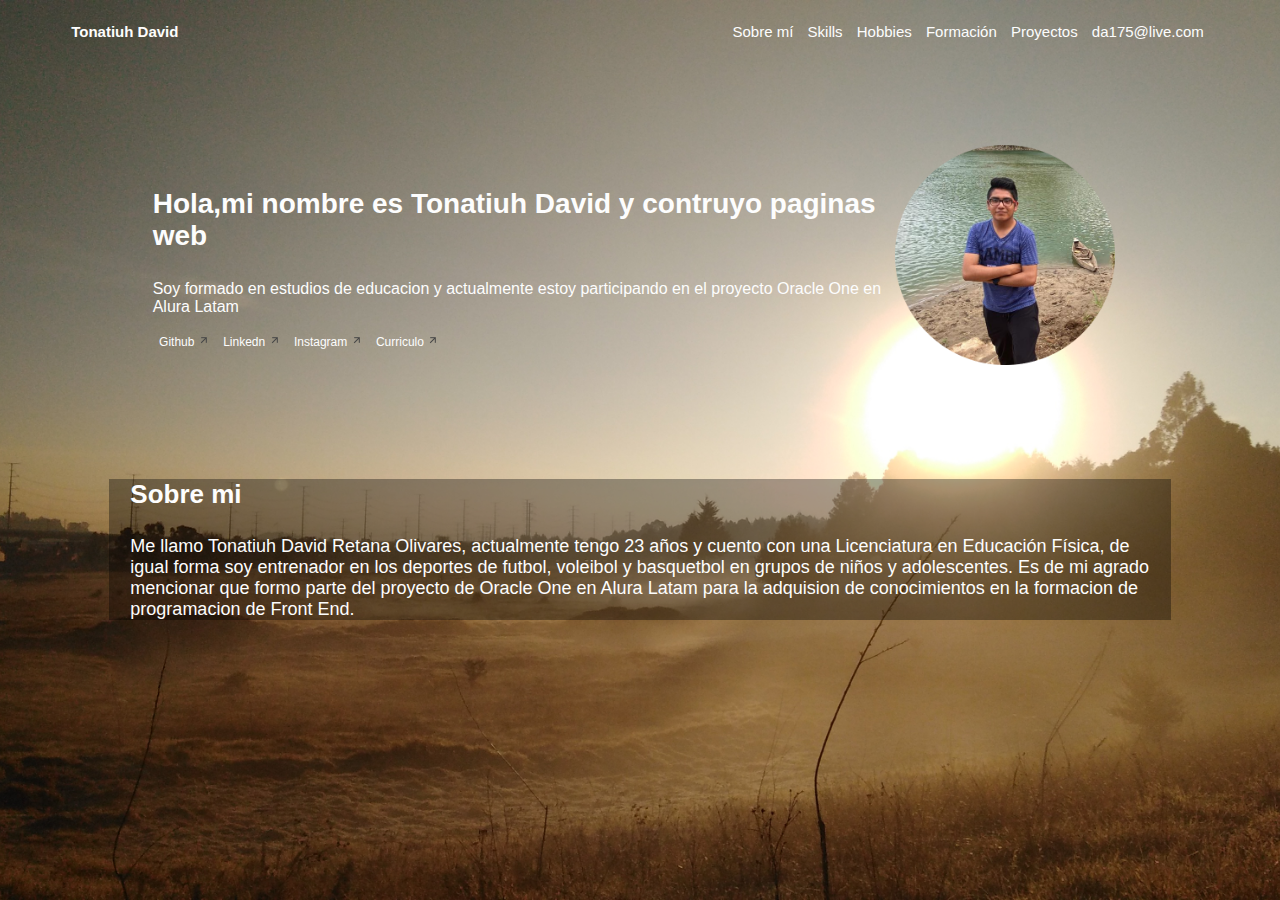
<file: index.html>
<!DOCTYPE html>
<html lang="en">
<head>
    <meta charset="UTF-8">
    <meta http-equiv="X-UA-Compatible" content="IE=edge">
    <meta name="viewport" content="width=device-width, initial-scale=1.0">
    <title>Portafolio</title>
    <link rel="stylesheet" href="styles.css">
        <link rel="preconnect" href="https://fonts.googleapis.com">
        <link rel="preconnect" href="https://fonts.gstatic.com" crossorigin>
        <link href="https://fonts.googleapis.com/css2?family=Coming+Soon&family=Hepta+Slab:wght@495&family=Montserrat:ital,wght@0,100..900;1,100..900&family=Zilla+Slab+Highlight:wght@400;700&display=swap" rel="stylesheet">
</head>
<body>
    <header>
        <nav class="navbar">
            <h1 class="nvar">Tonatiuh David</h1>
            <ul>
                <li><a href="index.html">Sobre mí</a></li>
                <li><a href="skills.html">Skills</a></li>
                <li><a href="hobbies.html">Hobbies</a></li>
                <li><a href="Formación.html">Formación</a></li>
                <li><a href="proyectos.html">Proyectos</a></li>
                <li><a href="contacto.html">da175@live.com</a></li>
            </ul>
        </nav>
    </header>
        <ul class="datos">
            <li class="lines">
                <p class="inicio">Hola,mi nombre es Tonatiuh David y contruyo paginas web</p>
                <p>Soy formado en estudios de educacion y actualmente estoy participando en el proyecto Oracle One en Alura Latam</p>
                <ul class="social">
                    <li class="btsocial"><a href="https://github.com/da175david" target="_blank">Github <img src="img/arrow_back_black_24dp 1.png" class="arrowpng" alt="arrow"></a></li>
                    <li class="btsocial"><a href="https://www.linkedin.com/in/tonatiuh-david-retana-olivares-a06b459a/" target="_blank">Linkedn <img src="img/arrow_back_black_24dp 1.png" class="arrowpng" alt="arrow"></a></li>
                    <li class="btsocial"><a href="https://www.instagram.com/da175ro/" target="_blank">Instagram <img src="img/arrow_back_black_24dp 1.png" class="arrowpng" alt="arrow"></a></li>
                    <li class="btsocial"><a href="#" target="_blank">Curriculo <img src="img/arrow_back_black_24dp 1.png" class="arrowpng" alt="arrow"></a></li>
                </ul>
            </li>
            <li class="lines"><img src="img/8592B029-2DD7-419F-8A53-70407E884320-fotor-20240418143013.png" alt="foto perfil" class="fotoperfil"></li>
        </ul>
    <div class="InfoInicio">
        <h3>Sobre mi</h3>
        <h4>Me llamo Tonatiuh David Retana Olivares, actualmente tengo 23 años y cuento con una Licenciatura en Educación Física,
            de igual forma soy entrenador en los deportes de futbol, voleibol y basquetbol en grupos de niños y adolescentes.
            Es de mi agrado mencionar que formo parte del proyecto de Oracle One en Alura Latam para la adquision de conocimientos
            en la formacion de programacion de Front End.
        </h4>
    </div>
</body>
</html>
</file>
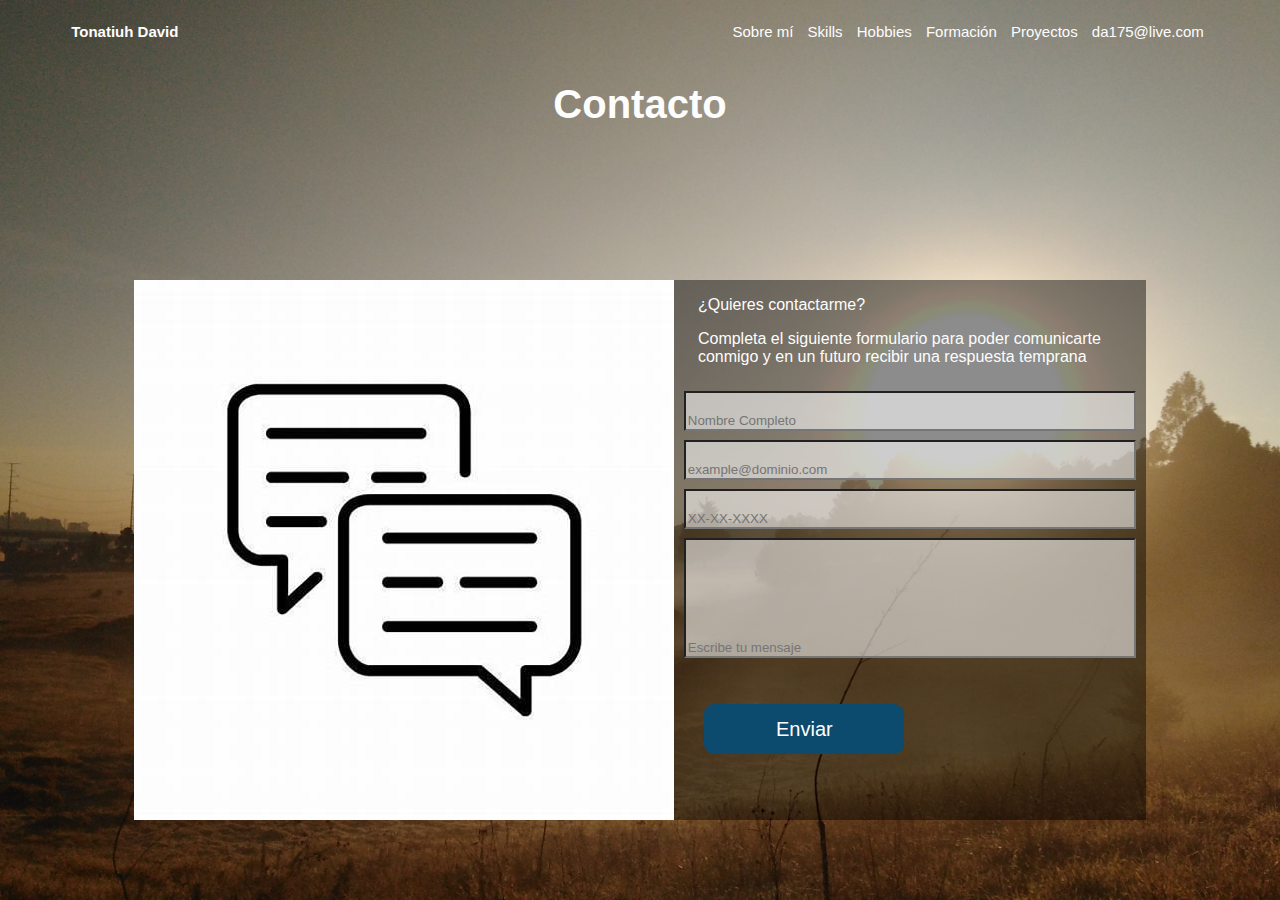
<file: contacto.html>
<!DOCTYPE html>
<html lang="en">
<head>
    <meta charset="UTF-8">
    <meta http-equiv="X-UA-Compatible" content="IE=edge">
    <meta name="viewport" content="width=device-width, initial-scale=1.0">
    <title>Contacto</title>
    <link rel="stylesheet" href="styles.css">
</head>
<body>
    <header>
        <nav class="navbar">
            <h1 class="nvar">Tonatiuh David</h1>
            <ul>
                <li><a href="index.html">Sobre mí</a></li>
                <li><a href="skills.html">Skills</a></li>
                <li><a href="hobbies.html">Hobbies</a></li>
                <li><a href="Formación.html">Formación</a></li>
                <li><a href="proyectos.html">Proyectos</a></li>
                <li><a href="contacto.html">da175@live.com</a></li>
            </ul>
        </nav>
    </header>
    <h1>Contacto</h1>
    <div class="contact">
        <img src="img/message.jpg" alt="">
        <div class="datacontact">
            <p>¿Quieres contactarme?</p>
            <p>Completa el siguiente formulario para poder comunicarte conmigo y en un futuro recibir una respuesta temprana</p>
            <ul class="inputs">
                <input class="contact-imput-1" type="text" required placeholder="Nombre Completo">
                <input class="contact-imput-1" type="text" required placeholder="example@dominio.com">
                <input class="contact-imput-1" type="text" required placeholder="XX-XX-XXXX">
                <input class="contact-imput-2" type="text" required placeholder="Escribe tu mensaje">
            </ul>
            <button class="enviar" id="enviar-bt">Enviar</button>
        </div>
    </div>
</body>
</html>
</file>
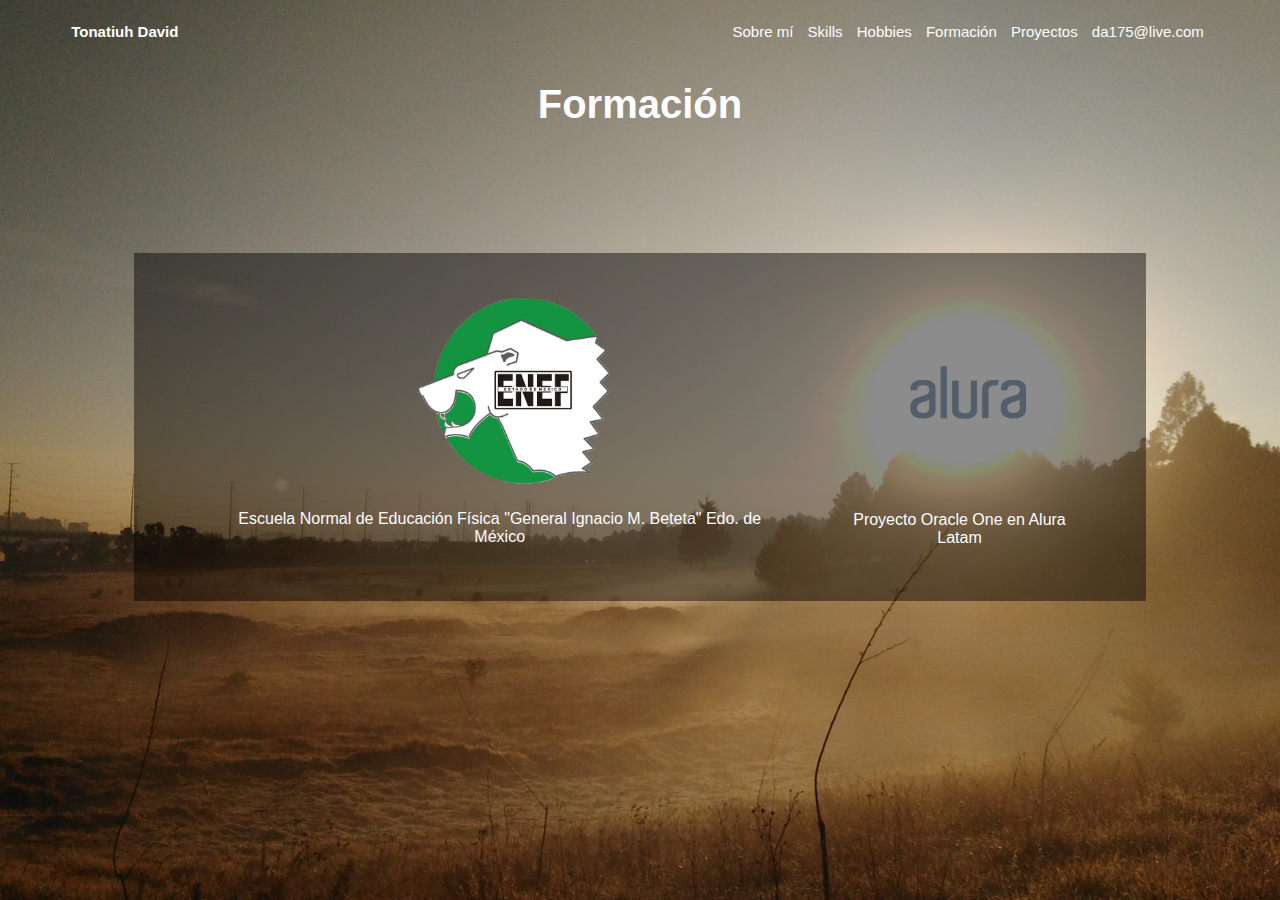
<file: Formación.html>
<!DOCTYPE html>
<html lang="en">
<head>
    <meta charset="UTF-8">
    <meta http-equiv="X-UA-Compatible" content="IE=edge">
    <meta name="viewport" content="width=device-width, initial-scale=1.0">
    <title>Formación</title>
    <link rel="stylesheet" href="styles.css">
</head>
<body>
    <header>
        <nav class="navbar">
            <h1 class="nvar">Tonatiuh David</h1>
            <ul>
                <li><a href="index.html">Sobre mí</a></li>
                <li><a href="skills.html">Skills</a></li>
                <li><a href="hobbies.html">Hobbies</a></li>
                <li><a href="Formación.html">Formación</a></li>
                <li><a href="proyectos.html">Proyectos</a></li>
                <li><a href="contacto.html">da175@live.com</a></li>
            </ul>
        </nav>
    </header>
    <h1>Formación</h1>
    <ul class="formacion-ft">
        <li class="descrip">
            <img src="img//enef.png" class="img-formacion" alt="">
            <p>Escuela Normal de Educación Física "General Ignacio M. Beteta" Edo. de México</p>
        </li>
        <li class="descrip">
            <img src="img/alura.png" class="img-formacion" alt="">
            <p>Proyecto Oracle One en Alura Latam</p>
        </li>
    </ul>
</body>
</html>
</file>
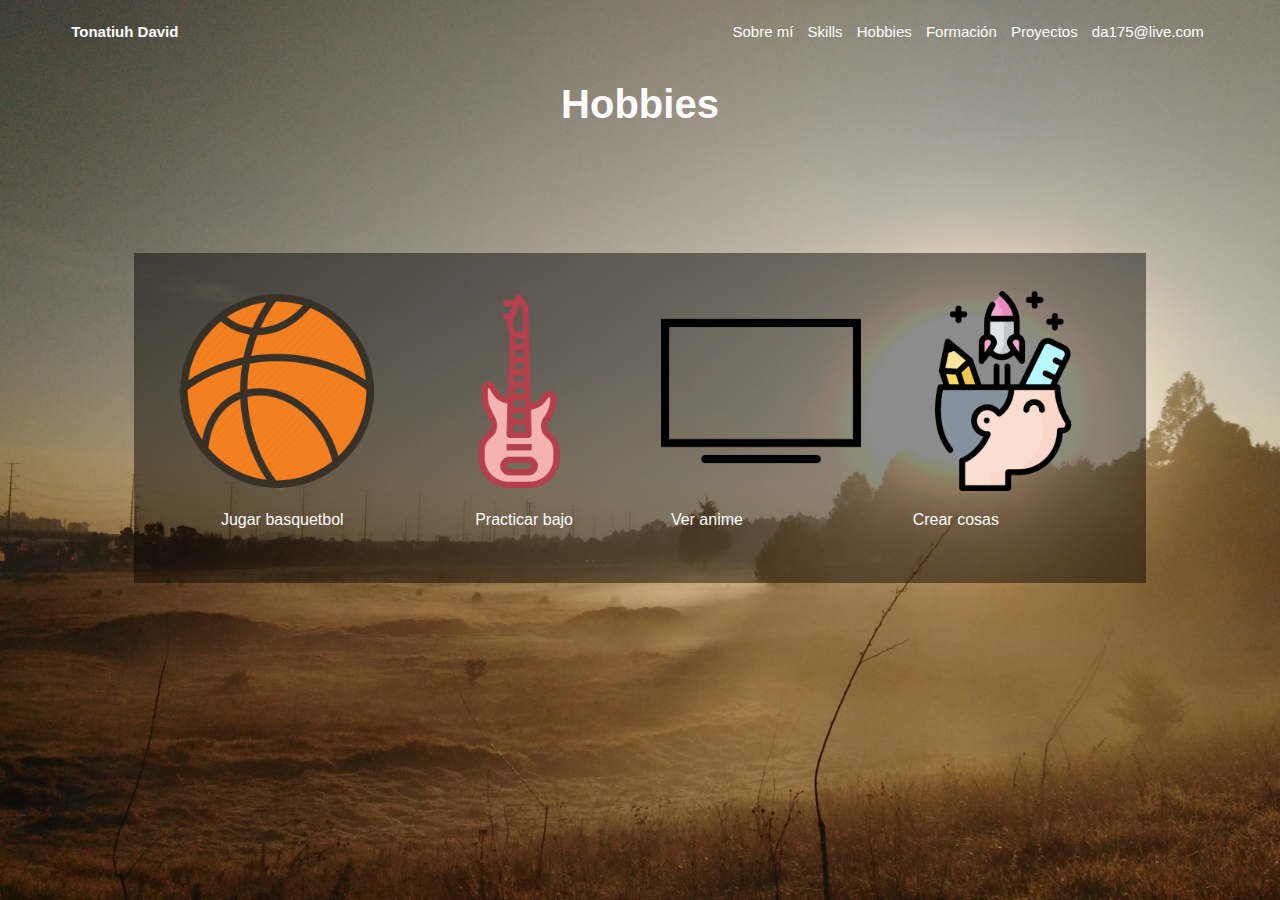
<file: hobbies.html>
<!DOCTYPE html>
<html lang="en">
<head>
    <meta charset="UTF-8">
    <meta http-equiv="X-UA-Compatible" content="IE=edge">
    <meta name="viewport" content="width=device-width, initial-scale=1.0">
    <title>Hobbies</title>
    <link rel="stylesheet" href="styles.css">
</head>
<body>
    <header>
        <nav class="navbar">
            <h1 class="nvar">Tonatiuh David</h1>
            <ul>
                <li><a href="index.html">Sobre mí</a></li>
                <li><a href="skills.html">Skills</a></li>
                <li><a href="hobbies.html">Hobbies</a></li>
                <li><a href="Formación.html">Formación</a></li>
                <li><a href="proyectos.html">Proyectos</a></li>
                <li><a href="contacto.html">da175@live.com</a></li>
            </ul>
        </nav>
    </header>
    <h1>Hobbies</h1>
    <ul class="hobbies-ft">
        <li class="descrip">
            <img src="img/bassquet.png" class="img-hobbies" alt="">
            <p>Jugar basquetbol</p>
        </li>
        <li class="descrip">
            <img src="img/bass.png" class="img-hobbies" alt="">
            <p>Practicar bajo</p>
        </li class="descrip">
        <li>
            <img src="img/tv.png" class="img-hobbies" alt="">
            <p>Ver anime</p>
        </li class="descrip">
        <li>
            <img src="img/creativ.png" class="img-hobbies" alt="">
            <p>Crear cosas</p>
        </li>
    </ul>
</body>
</html>
</file>
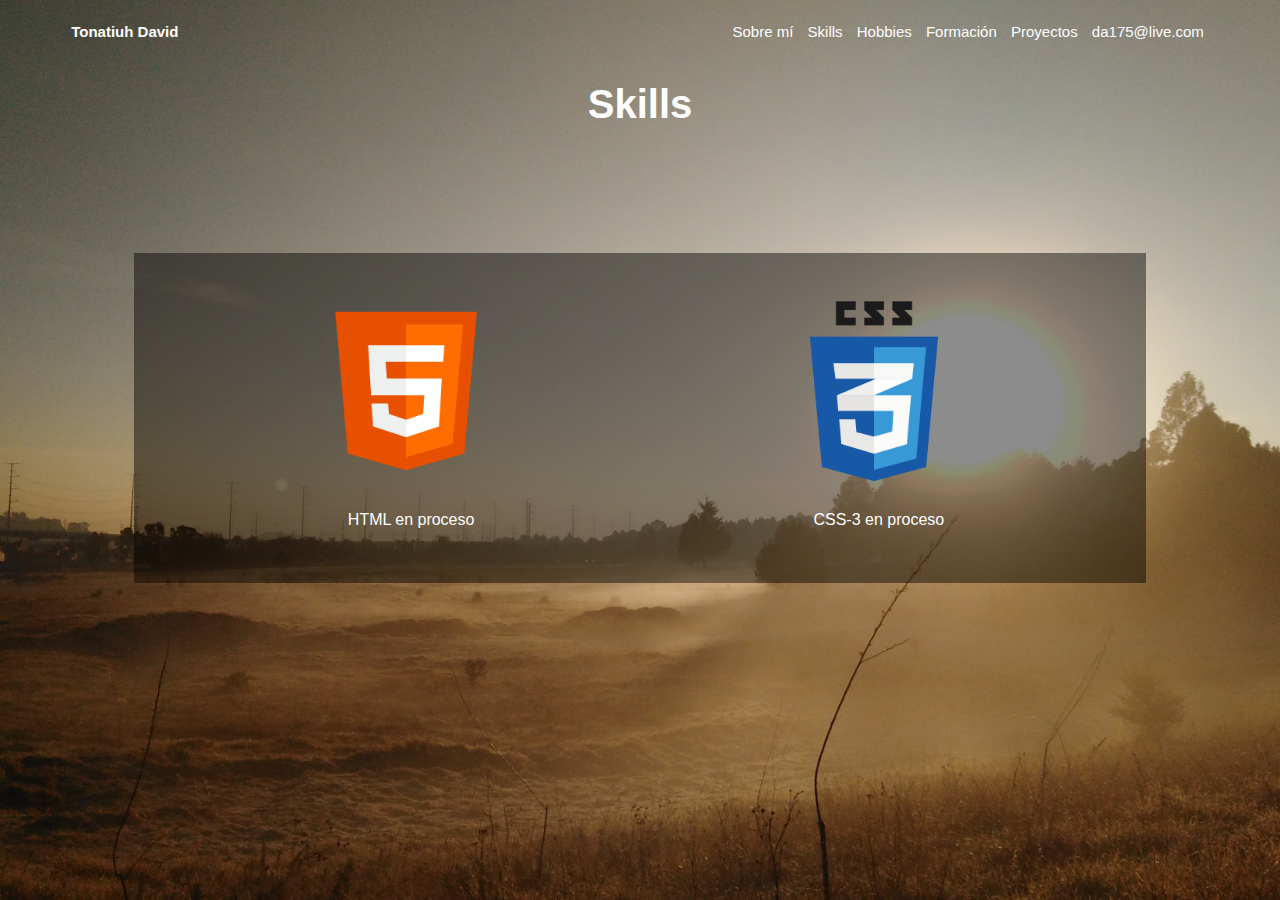
<file: skills.html>
<!DOCTYPE html>
<html lang="en">
<head>
    <meta charset="UTF-8">
    <meta http-equiv="X-UA-Compatible" content="IE=edge">
    <meta name="viewport" content="width=device-width, initial-scale=1.0">
    <title>Skills</title>
    <link rel="stylesheet" href="styles.css">
</head>
<body>
    <header>
        <nav class="navbar">
            <h1 class="nvar">Tonatiuh David</h1>
            <ul>
                <li><a href="index.html">Sobre mí</a></li>
                <li><a href="skills.html">Skills</a></li>
                <li><a href="hobbies.html">Hobbies</a></li>
                <li><a href="Formación.html">Formación</a></li>
                <li><a href="proyectos.html">Proyectos</a></li>
                <li><a href="contacto.html">da175@live.com</a></li>
            </ul>
        </nav>
    </header>
    <h1>Skills</h1>
    <ul class="skills-ft">
        <li class="descrip">
            <img src="img/html5-10-569380.png" class="img-skills" alt="">
            <p>HTML en proceso</p>
        </li>
        <li class="descrip">
            <img src="img/css3.png" class="img-skills" alt="">
            <p>CSS-3 en proceso</p>
        </li>
    </ul>
</body>
</html>
</file>
<file: styles.css>
body {
    background-image: url(img/FILE14895.JPG);
    background-repeat: no-repeat;
    background-position: center;
    background-size: cover;
    background-attachment: fixed;
}
/*PAGE 1*/
.navbar {
    display: flex;
    justify-content: space-between;
    align-items: center;
    padding-left: 5%;
    padding-right: 5%;
    font-family: 'Segoe UI', Tahoma, Geneva, Verdana, sans-serif;
    font-size: 15px;
}

.nvar {
    font-size: 15px;
    color: #fdfdfd;
    display: inline-block;
}
ul li {
    display: inline-block;
    padding: 0px 5px;
}
a{
    color: #fdfdfd;
    text-decoration: none;
}

.datos {
    display: flex;
    justify-content: space-between;
    align-items: center;
    padding-left: 8%;
    padding-right: 5%;
    padding-bottom: 1%;
    max-width: 80%;
    margin-top: 10vh;
}
.inicio {
    font-size: 28px;
    color:#fdfdfd;
    font-weight:600;
}
p {
    padding-left: 5%;
    font-size: 16px;
    color:#fdfdfd;
    font-family: Verdana, Geneva, Tahoma, sans-serif;
    font-style: bold;
}
.social {
    display: inline-block;
    justify-content: space-between;
    font-size:12px;
    color:#fdfdfd;
    font-family: Verdana, Geneva, Tahoma, sans-serif;
    font-style: bold;
}
.btsocial {
    align-items: center;
    justify-items: center;
}
.arrowpng {
    width: 12px;
}
.fotoperfil {
    width: 220px;
    display: flex;

}
.InfoInicio {
    border-top: 2vh;
    margin: 8%;
    background-color: rgba(0, 0, 0, 0.349);
}
h3 {
    font-size:26px;
    color:#fdfdfd;
    font-family: Verdana, Geneva, Tahoma, sans-serif;
    font-style: bold;
    padding-left: 2%;
}
h4 {
    font-size:18px;
    color:#fdfdfd;
    font-family: Verdana, Geneva, Tahoma, sans-serif;
    font-weight: 300;
    padding-left: 2%;
}
/*PAGE 2*/
h1 {
    font-size:40px;
    color:#fdfdfd;
    font-family: Verdana, Geneva, Tahoma, sans-serif;
    font-weight: 800;
    text-align: center;
}
.skills-ft {
    display: flex;
    margin: 10%;
    padding: 3%;
    align-items: center;
    justify-content: space-around;
    background-color: rgba(0, 0, 0, 0.452);
}
.img-skills {
    width: 200px;
}
.descrip {
    font-size: 16px;
    color:#fdfdfd;
    font-family: Verdana, Geneva, Tahoma, sans-serif;
    text-align: center;
}
/*PAGE 3*/
.hobbies-ft {
    display: flex;
    margin: 10%;
    padding: 3%;
    justify-content: space-between;
    align-items:center;
    background-color: rgba(0, 0, 0, 0.452);
}
.img-hobbies {
    display: inline-block;
    width: 200px;
}
/*PAGE 4*/
.formacion-ft {
    display: flex;
    margin: 10%;
    padding: 3%;
    align-items: center;
    justify-content: space-around;
    background-color: rgba(0, 0, 0, 0.452);
}
.img-formacion {
    display: inline-block;
    width: 200px;
    padding-left: 10%;
}
/*PAGE 5*/
.contact {
    display: flex;
    justify-content: center;
    padding-top: 10%;
    padding-left: 10%;
    padding-right: 10%;
}
.datacontact {
    display: flexbox;
    justify-content: center;
    align-items: flex-start;
    background-color: rgba(0, 0, 0, 0.452);
}
.inputs {
    display: grid;
    padding-left: 2%;
    padding-right: 2%;
}
.contact-imput-1 {
    display: flex;
    margin-top: 2%;
    padding-top: 20px;
    text-align:start;
    background-color: #ffffff91;
}
.contact-imput-2 {
    display: flex;
    margin-top: 2%;
    padding-top: 100px;
    text-align:start;
    background-color: #ffffff91;
}

.enviar {
    padding: 8px 20px;
    margin: 30px;
    width: 200px;
    height: 50px;
    color: #fff;
    background-color: #0c4a6e;
    font-size: 20px;
    border-style: hidden;
    border-radius: 10px;
    cursor: pointer;
    display: inline-block;
    position: relative;
    -webkit-transition: all 0.3s;
    -moz-transition: all 0.3s;
    transition: all 0.3s;
}
.enviar:after {
    content: '';
    position: absolute;
    z-index: -1;
    -webkit-transition: all 0.3s;
    -moz-transition: all 0.3s;
    transition: all 0.3s;
  }
.enviar:active {
    background: #116ea3;
    top: 2px;
  }
</file>
